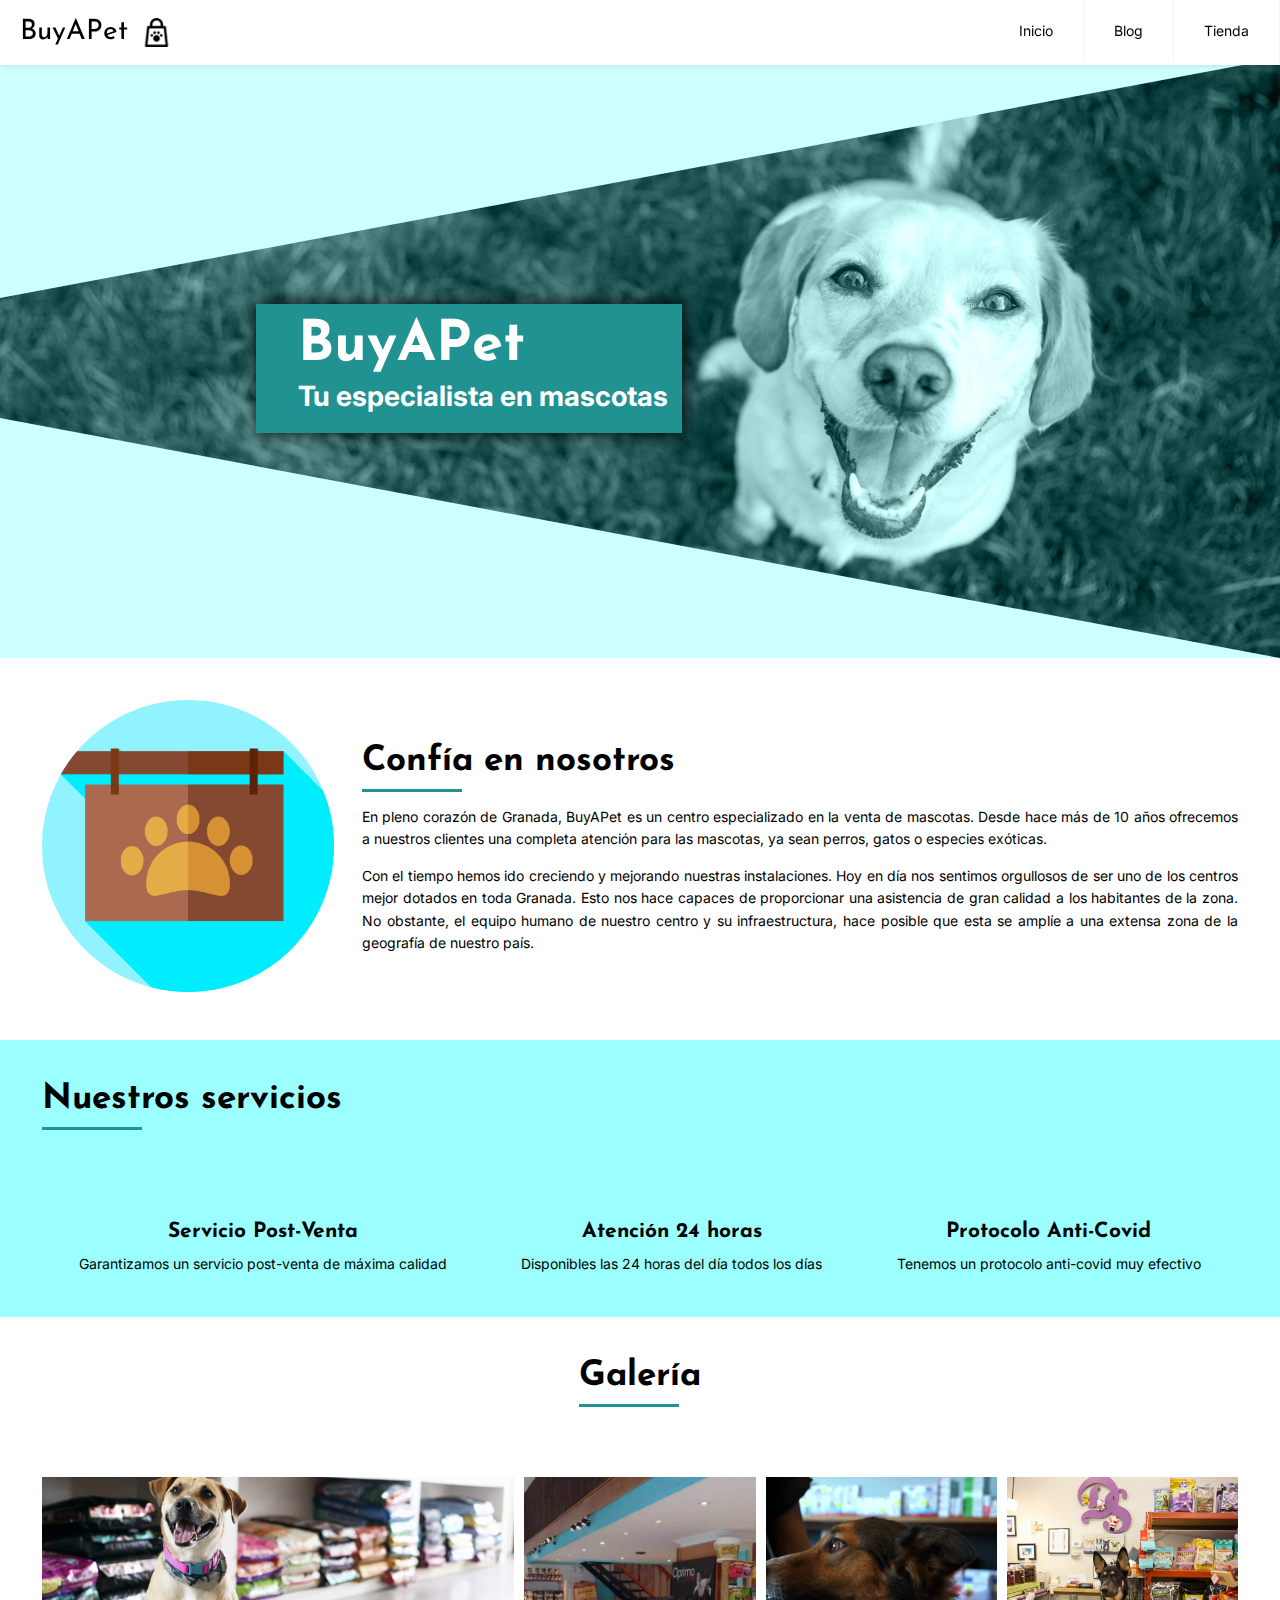
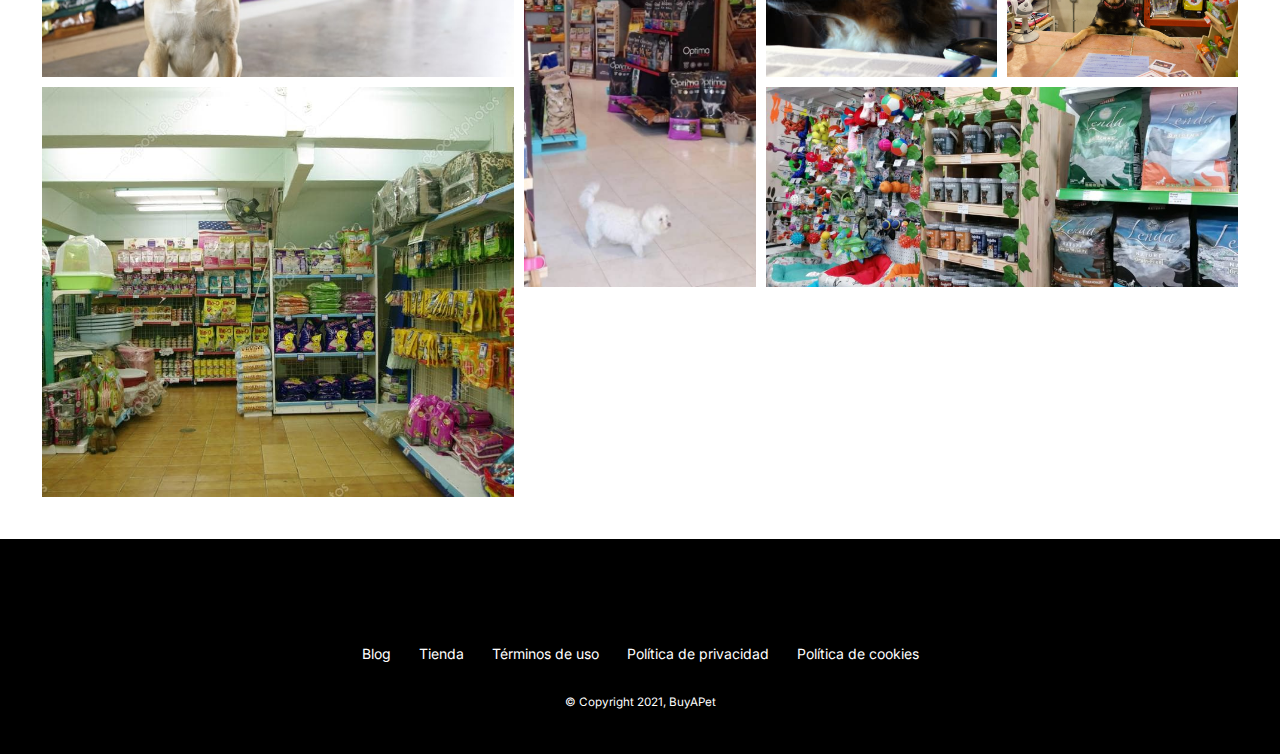
<file: index.html>
<!DOCTYPE html>
<html lang="es">
<head>
	<meta charset="utf-8">
  <meta http-equiv="X-UA-Compatible" content="IE=edge">
  <meta name="viewport" content="width=device-width, initial-scale=1.0">
	<title>BUYAPET - Tu especialista en mascotas</title>
  <link rel="stylesheet" href="https://cdnjs.cloudflare.com/ajax/libs/font-awesome/6.0.0-beta2/css/all.min.css" integrity="sha512-YWzhKL2whUzgiheMoBFwW8CKV4qpHQAEuvilg9FAn5VJUDwKZZxkJNuGM4XkWuk94WCrrwslk8yWNGmY1EduTA==" crossorigin="anonymous" referrerpolicy="no-referrer"/>
	<link rel="stylesheet" type="text/css" href="css/style.css">
  <link rel="icon" href="assets/imagenes/logo.png" type="image/png" />
</head>
<body>

<!-- HEADER -->
<header>
  <a href="#" id="logo">
    <span>BuyAPet</span>
    <div>
      <img src="assets/imagenes/logo.png" alt="logo">
    </div>
  </a>
  <input class="menu-btn" type="checkbox" id="menu-btn" />
  <label class="menu-icon" for="menu-btn"><span class="navicon"></span></label>
    <ul class="menu">
      <li><a href="#">Inicio</a></li>
      <li><a href="paginas/blog.html">Blog</a></li>
      <li><a href="paginas/tienda.html">Tienda</a></li>
    </ul>
</header>
<div id="separador"></div>

<!-- MAIN -->
<main>

  <!-- BANNER -->
  <section id="banner">
    <div class="elementos">
      <h1>BuyAPet</h1>
      <span>Tu especialista en mascotas</span>
    </div>
  </section>

  <!-- INFO -->
  <section id="info">
    <div class="imagen_info">
      <img src="assets/imagenes/inicio/imagen_info.png" alt="imagen con información">
    </div>
    <div class="texto_info">
      <h2>Confía en nosotros</h2>
      <p>En pleno corazón de Granada, BuyAPet es un centro especializado en la venta de mascotas. Desde hace más de 10 años ofrecemos a nuestros clientes una completa atención para las mascotas, ya sean perros, gatos o especies exóticas.</p>
      <p>Con el tiempo hemos ido creciendo y mejorando nuestras instalaciones. Hoy en día nos sentimos orgullosos de ser uno de los centros mejor dotados en toda Granada. Esto nos hace capaces de proporcionar una asistencia de gran calidad a los habitantes de la zona. No obstante, el equipo humano de nuestro centro y su infraestructura, hace posible que esta se amplíe a una extensa zona de la geografía de nuestro país.</p>
    </div>
  </section>

  <!-- SERVICIOS -->
  <section id="servicios">
    <h2>Nuestros servicios</h2>
    <div>
      <div class="servicio">
        <i class="fas fa-star"></i>
        <h3>Servicio Post-Venta</h3>
        <p>Garantizamos un servicio post-venta de máxima calidad</p>
      </div>
      <div class="servicio">
        <i class="fas fa-clock"></i>
        <h3>Atención 24 horas</h3>
        <p>Disponibles las 24 horas del día todos los días</p>
      </div>
      <div class="servicio">
        <i class="fas fa-syringe"></i>
        <h3>Protocolo Anti-Covid</h3>
        <p>Tenemos un protocolo anti-covid muy efectivo</p>
      </div>
    </div>
  </section>

  <!-- GALERÍA -->
  <section id="galeria">
    <h2>Galería</h2>
    <div>
      <div class="ancho"></div>
      <div class="alto"></div>
      <div></div>
      <div class="alto ancho"></div>
      <div class="ancho"></div>
      <div></div>
    </div>
  </section>
</main>

<!-- FOOTER -->
<footer>
  <ul class="social">
    <li><i class="fab fa-instagram"></i></li>
    <li><i class="fab fa-twitter"></i></li>
    <li><i class="fab fa-tiktok"></i></li>
  </ul>
  <ul class="mapa">
    <li><a href="paginas/blog.html">Blog</a></li>
    <li><a href="paginas/tienda.html">Tienda</a></li>
    <li><a href="#">Términos de uso</a></li>
    <li><a href="#">Política de privacidad</a></li>
    <li><a href="#">Política de cookies</a></li>
  </ul>
  <small>&copy; Copyright 2021, BuyAPet</small>
</footer>
</body>
</html>
</file>
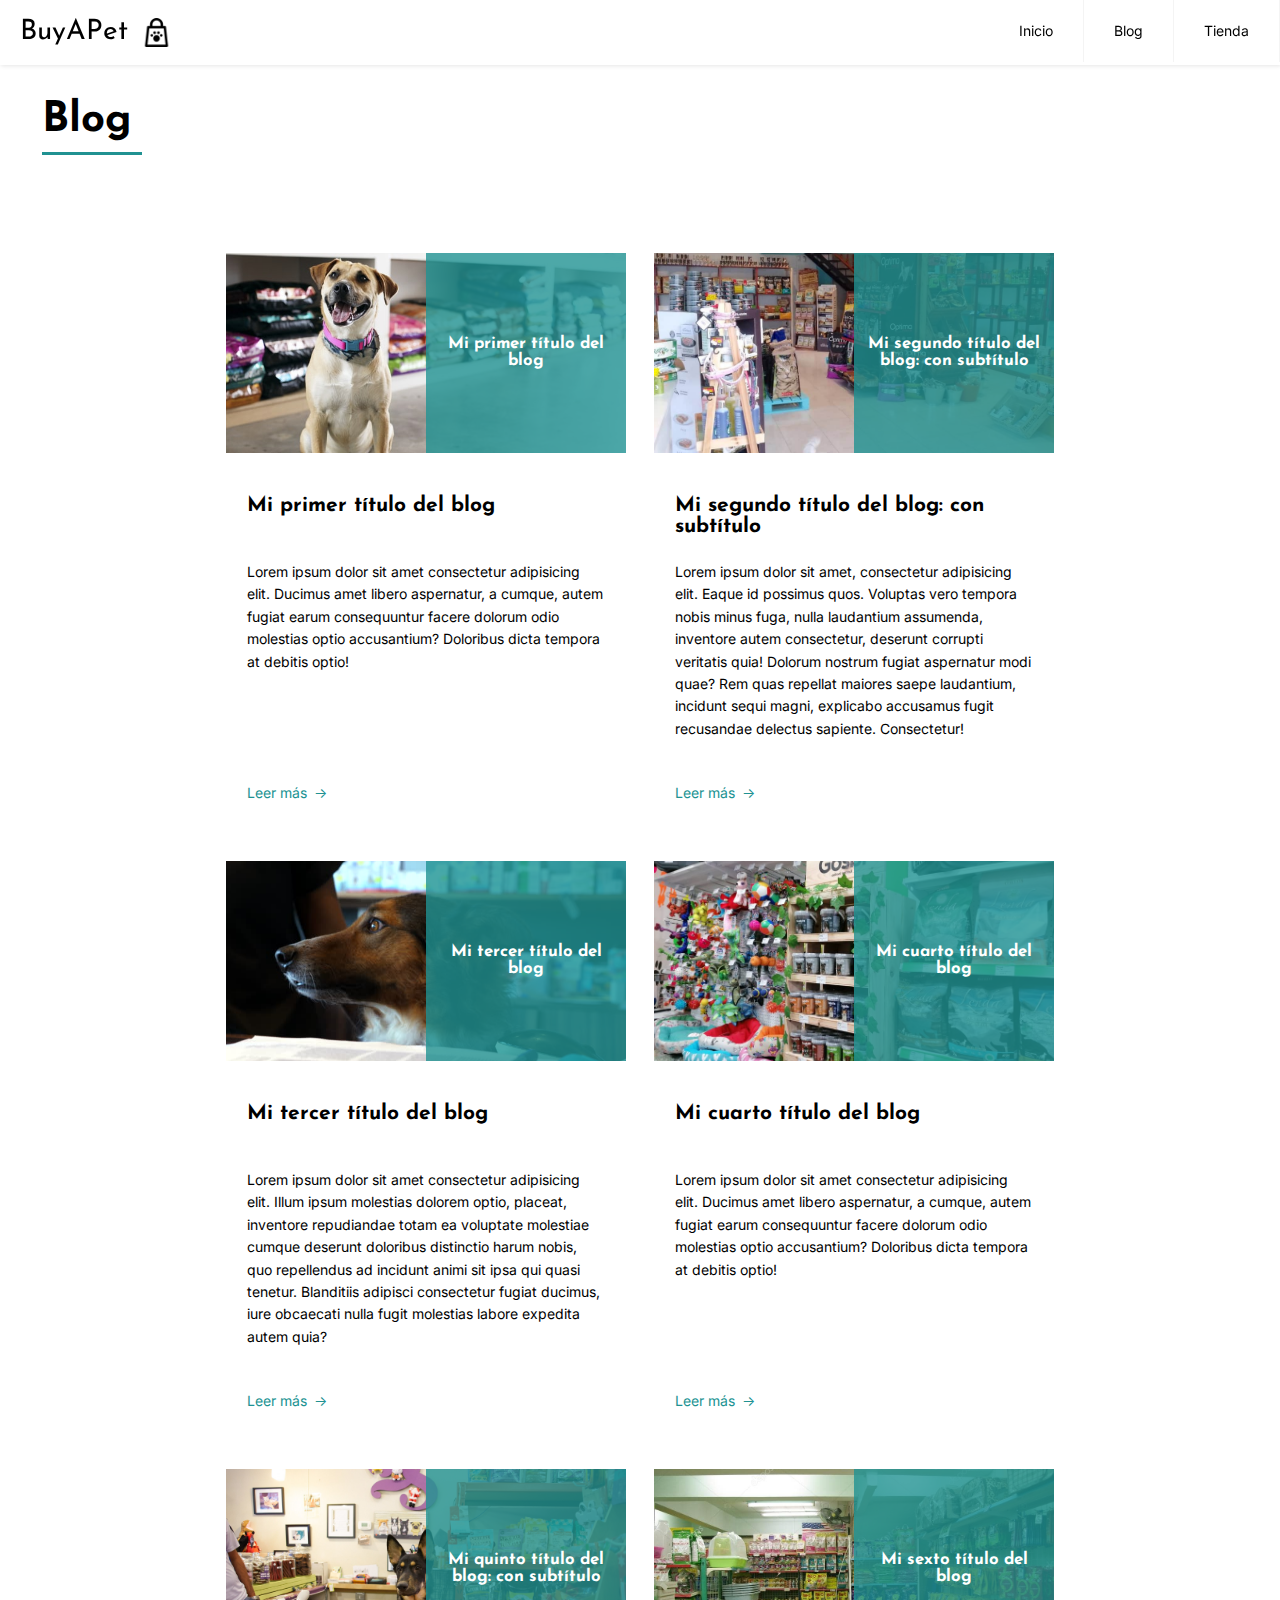
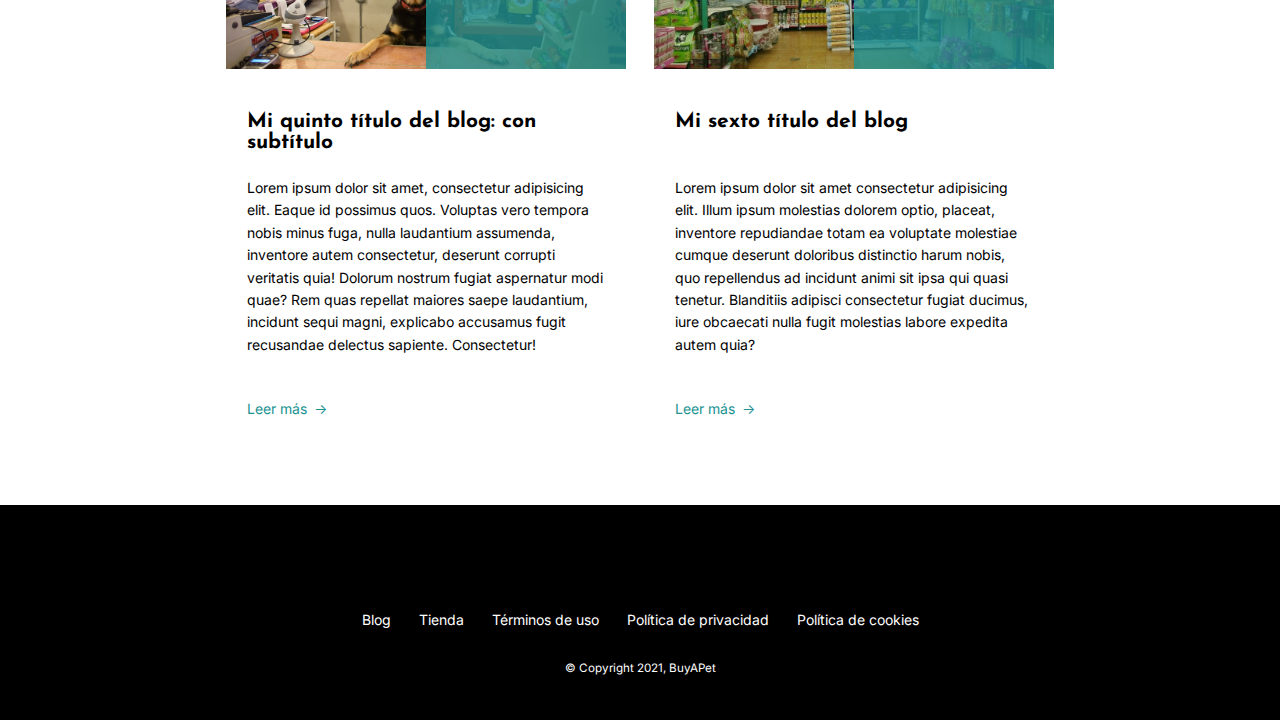
<file: paginas/blog.html>
<!DOCTYPE html>
<html lang="es">
<head>
	<meta charset="utf-8">
  <meta http-equiv="X-UA-Compatible" content="IE=edge">
  <meta name="viewport" content="width=device-width, initial-scale=1.0">
	<title>Blog</title>
  <link rel="stylesheet" href="https://cdnjs.cloudflare.com/ajax/libs/font-awesome/6.0.0-beta2/css/all.min.css" integrity="sha512-YWzhKL2whUzgiheMoBFwW8CKV4qpHQAEuvilg9FAn5VJUDwKZZxkJNuGM4XkWuk94WCrrwslk8yWNGmY1EduTA==" crossorigin="anonymous" referrerpolicy="no-referrer"/>
	<link rel="stylesheet" type="text/css" href="../css/style.css">
  <link rel="icon" href="../assets/imagenes/logo.png" type="image/png" />
</head>
<body>

<!-- HEADER -->
<header>
  <a href="../index.html" id="logo">
    <span>BuyAPet</span>
    <div>
      <img src="../assets/imagenes/logo.png" alt="logo">
    </div>
  </a>
  <input class="menu-btn" type="checkbox" id="menu-btn" />
  <label class="menu-icon" for="menu-btn"><span class="navicon"></span></label>
    <ul class="menu">
      <li><a href="../index.html">Inicio</a></li>
      <li><a href="#">Blog</a></li>
      <li><a href="tienda.html">Tienda</a></li>
    </ul>
</header>
<div id="separador"></div>

<!-- MAIN -->
<main>

  <!-- BLOG -->
    <section id="blog">
        <h1>Blog</h1>
        <div>
            <article>
                <div class="imagen_blog">
                    <div>
                        <h2>Mi primer título del blog</h2>
                    </div>
                </div>
                <div class="texto_blog">
                    <h2>Mi primer título del blog</h2>
                    <p>Lorem ipsum dolor sit amet consectetur adipisicing elit. Ducimus amet libero aspernatur, a cumque, autem fugiat earum consequuntur facere dolorum odio molestias optio accusantium? Doloribus dicta tempora at debitis optio!</p>
                    <a href="#">Leer más</a>
                </div>
            </article>
            <article>
                <div class="imagen_blog">
                    <div>
                        <h2>Mi segundo título del blog: con subtítulo</h2>
                    </div>
                </div>
                <div class="texto_blog">
                    <h2>Mi segundo título del blog: con subtítulo</h2>
                    <p>Lorem ipsum dolor sit amet, consectetur adipisicing elit. Eaque id possimus quos. Voluptas vero tempora nobis minus fuga, nulla laudantium assumenda, inventore autem consectetur, deserunt corrupti veritatis quia! Dolorum nostrum fugiat aspernatur modi quae? Rem quas repellat maiores saepe laudantium, incidunt sequi magni, explicabo accusamus fugit recusandae delectus sapiente. Consectetur!</p>
                    <a href="#">Leer más</a>
                </div>
            </article>
            <article>
                <div class="imagen_blog">
                    <div>
                        <h2>Mi tercer título del blog</h2>
                    </div>
                </div>
                <div class="texto_blog">
                    <h2>Mi tercer título del blog</h2>
                    <p>Lorem ipsum dolor sit amet consectetur adipisicing elit. Illum ipsum molestias dolorem optio, placeat, inventore repudiandae totam ea voluptate molestiae cumque deserunt doloribus distinctio harum nobis, quo repellendus ad incidunt animi sit ipsa qui quasi tenetur. Blanditiis adipisci consectetur fugiat ducimus, iure obcaecati nulla fugit molestias labore expedita autem quia?</p>
                    <a href="#">Leer más</a>
                </div>
            </article>
            <article>
                <div class="imagen_blog">
                    <div>
                        <h2>Mi cuarto título del blog</h2>
                    </div>
                </div>
                <div class="texto_blog">
                    <h2>Mi cuarto título del blog</h2>
                    <p>Lorem ipsum dolor sit amet consectetur adipisicing elit. Ducimus amet libero aspernatur, a cumque, autem fugiat earum consequuntur facere dolorum odio molestias optio accusantium? Doloribus dicta tempora at debitis optio!</p>
                    <a href="#">Leer más</a>
                </div>
            </article>
            <article>
                <div class="imagen_blog">
                    <div>
                        <h2>Mi quinto título del blog: con subtítulo</h2>
                    </div>
                </div>
                <div class="texto_blog">
                    <h2>Mi quinto título del blog: con subtítulo</h2>
                    <p>Lorem ipsum dolor sit amet, consectetur adipisicing elit. Eaque id possimus quos. Voluptas vero tempora nobis minus fuga, nulla laudantium assumenda, inventore autem consectetur, deserunt corrupti veritatis quia! Dolorum nostrum fugiat aspernatur modi quae? Rem quas repellat maiores saepe laudantium, incidunt sequi magni, explicabo accusamus fugit recusandae delectus sapiente. Consectetur!</p>
                    <a href="#">Leer más</a>
                </div>
            </article>
            <article>
                <div class="imagen_blog">
                    <div>
                        <h2>Mi sexto título del blog</h2>
                    </div>
                </div>
                <div class="texto_blog">
                    <h2>Mi sexto título del blog</h2>
                    <p>Lorem ipsum dolor sit amet consectetur adipisicing elit. Illum ipsum molestias dolorem optio, placeat, inventore repudiandae totam ea voluptate molestiae cumque deserunt doloribus distinctio harum nobis, quo repellendus ad incidunt animi sit ipsa qui quasi tenetur. Blanditiis adipisci consectetur fugiat ducimus, iure obcaecati nulla fugit molestias labore expedita autem quia?</p>
                    <a href="#">Leer más</a>
                </div>
            </article>
        </div>
    </section>
</main>

<!-- FOOTER -->
<footer>
  <ul class="social">
    <li><i class="fab fa-instagram"></i></li>
    <li><i class="fab fa-twitter"></i></li>
    <li><i class="fab fa-tiktok"></i></li>
  </ul>
  <ul class="mapa">
    <li><a href="#">Blog</a></li>
    <li><a href="tienda.html">Tienda</a></li>
    <li><a href="#">Términos de uso</a></li>
    <li><a href="#">Política de privacidad</a></li>
    <li><a href="#">Política de cookies</a></li>
  </ul>
  <small>&copy; Copyright 2021, BuyAPet</small>
</footer>
</body>
</html>
</file>
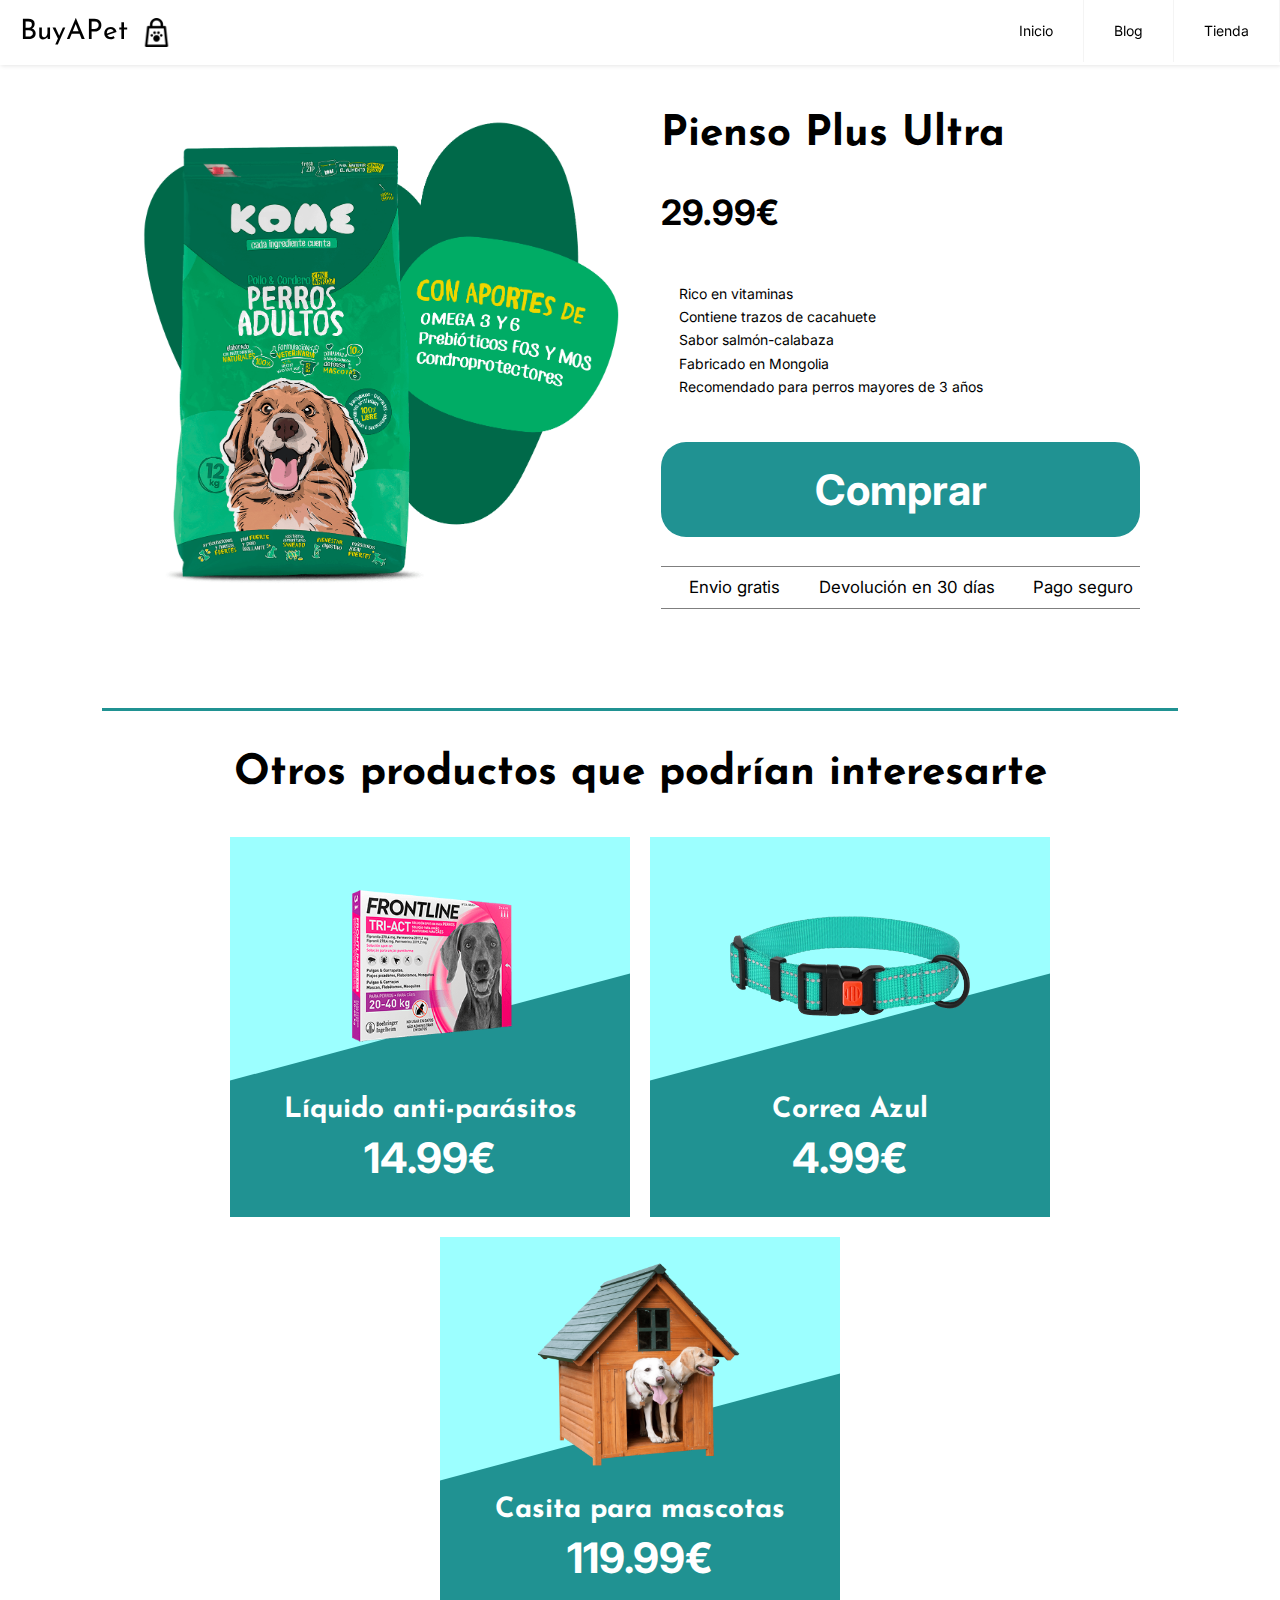
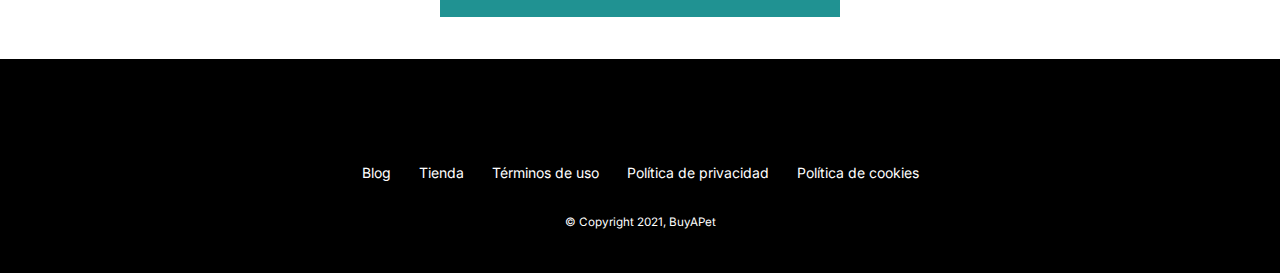
<file: paginas/producto.html>
<!DOCTYPE html>
<html lang="es">
<head>
    <meta charset="utf-8">
    <meta http-equiv="X-UA-Compatible" content="IE=edge">
    <meta name="viewport" content="width=device-width, initial-scale=1.0">
    <title>Producto</title>
    <link rel="stylesheet" href="https://cdnjs.cloudflare.com/ajax/libs/font-awesome/6.0.0-beta2/css/all.min.css" integrity="sha512-YWzhKL2whUzgiheMoBFwW8CKV4qpHQAEuvilg9FAn5VJUDwKZZxkJNuGM4XkWuk94WCrrwslk8yWNGmY1EduTA==" crossorigin="anonymous" referrerpolicy="no-referrer" />
    <link rel="stylesheet" type="text/css" href="../css/style.css">
    <link rel="icon" href="../assets/imagenes/logo.png" type="image/png" />
</head>
<body>

<!-- HEADER -->
<header>
    <a href="../index.html" id="logo">
        <span>BuyAPet</span>
        <div>
            <img src="../assets/imagenes/logo.png" alt="logo">
        </div>
    </a>
    <input class="menu-btn" type="checkbox" id="menu-btn" />
    <label class="menu-icon" for="menu-btn"><span class="navicon"></span></label>
    <ul class="menu">
        <li><a href="../index.html">Inicio</a></li>
        <li><a href="blog.html">Blog</a></li>
        <li><a href="tienda.html">Tienda</a></li>
    </ul>
</header>
<div id="separador"></div>

<!-- MAIN -->
<main>

    <!-- PRODUCTO -->
    <section id="ficha">
        <div class="ficha_imagen">
            <img class="ficha_imagen" src="../assets/imagenes/tienda/producto1.png" alt="producto">
        </div>
        <h1>Pienso Plus Ultra</h1>
        <span>29.99€</span>
        <ul class="lista1">
            <li>Rico en vitaminas</li>
            <li>Contiene trazos de cacahuete</li>
            <li>Sabor salmón-calabaza</li>
            <li>Fabricado en Mongolia</li>
            <li>Recomendado para perros mayores de 3 años</li>
        </ul>
        <a href="#">Comprar</a>
        <ul class="lista2">
            <li>Envio gratis</li>
            <li>Devolución en 30 días</li>
            <li>Pago seguro</li>
        </ul> 
    </section>

    <!-- OTROS PRODUCTOS -->
    <section id="otrosProductos">
        <h2>Otros productos que podrían interesarte</h2>
        <div>
            <div class="producto">
                <div class="contenido">
                    <div class="imagen_producto">
                        <img src="../assets/imagenes/tienda/producto4.png" alt="producto">
                    </div>
                    <div class="texto_producto">
                        <h2>Líquido anti-parásitos</h2>
                        <span>14.99€</span>
                    </div>
                    <a href="#">Ver ficha de producto</a>
                </div>
            </div>
            <div class="producto">
                <div class="contenido">
                    <div class="imagen_producto">
                        <img src="../assets/imagenes/tienda/producto2.png" alt="producto">
                    </div>
                    <div class="texto_producto">
                        <h2>Correa Azul</h2>
                        <span>4.99€</span>
                    </div>
                    <a href="#">Ver ficha de producto</a>
                </div>
            </div>
            <div class="producto">
                <div class="contenido">
                    <div class="imagen_producto">
                        <img src="../assets/imagenes/tienda/producto3.png" alt="producto">
                    </div>
                    <div class="texto_producto">
                        <h2>Casita para mascotas</h2>
                        <span>119.99€</span>
                    </div>
                    <a href="#">Ver ficha de producto</a>
                </div>
            </div>
        </div>
    </section>
</main>

<!-- FOOTER -->
<footer>
    <ul class="social">
        <li><i class="fab fa-instagram"></i></li>
        <li><i class="fab fa-twitter"></i></li>
        <li><i class="fab fa-tiktok"></i></li>
    </ul>
    <ul class="mapa">
        <li><a href="blog.html">Blog</a></li>
        <li><a href="tienda.html">Tienda</a></li>
        <li><a href="#">Términos de uso</a></li>
        <li><a href="#">Política de privacidad</a></li>
        <li><a href="#">Política de cookies</a></li>
    </ul>
    <small>&copy; Copyright 2021, BuyAPet</small>
</footer>
</body>
</html>
</file>
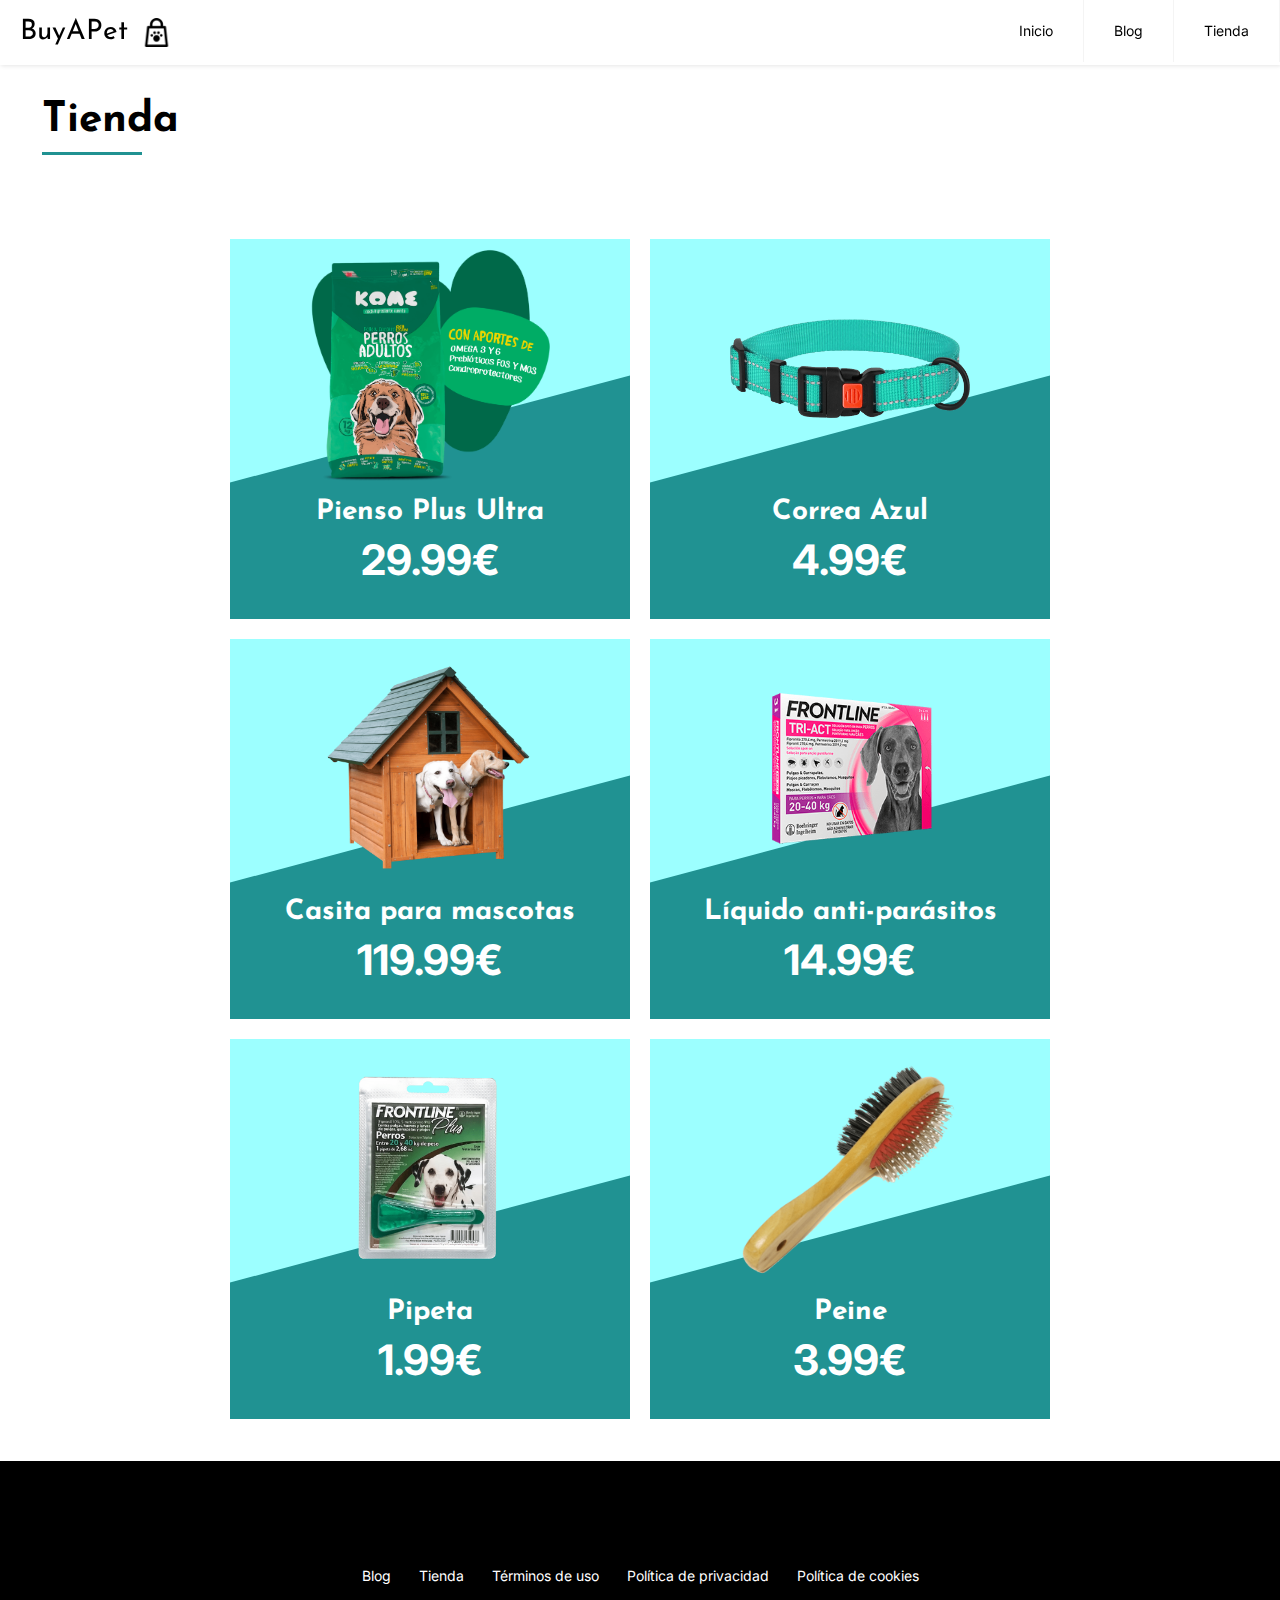
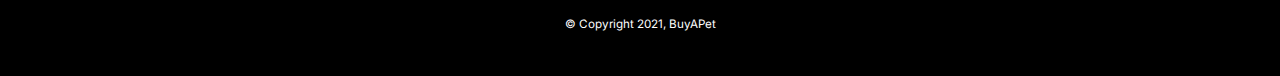
<file: paginas/tienda.html>
<!DOCTYPE html>
<html lang="es">
<head>
	<meta charset="utf-8">
  <meta http-equiv="X-UA-Compatible" content="IE=edge">
  <meta name="viewport" content="width=device-width, initial-scale=1.0">
	<title>Tienda</title>
  <link rel="stylesheet" href="https://cdnjs.cloudflare.com/ajax/libs/font-awesome/6.0.0-beta2/css/all.min.css" integrity="sha512-YWzhKL2whUzgiheMoBFwW8CKV4qpHQAEuvilg9FAn5VJUDwKZZxkJNuGM4XkWuk94WCrrwslk8yWNGmY1EduTA==" crossorigin="anonymous" referrerpolicy="no-referrer"/>
	<link rel="stylesheet" type="text/css" href="../css/style.css">
  <link rel="icon" href="../assets/imagenes/logo.png" type="image/png" />
</head>
<body>

<!-- HEADER -->
<header>
  <a href="../index.html" id="logo">
    <span>BuyAPet</span>
    <div>
      <img src="../assets/imagenes/logo.png" alt="logo">
    </div>
  </a>
  <input class="menu-btn" type="checkbox" id="menu-btn" />
  <label class="menu-icon" for="menu-btn"><span class="navicon"></span></label>
    <ul class="menu">
      <li><a href="../index.html">Inicio</a></li>
      <li><a href="blog.html">Blog</a></li>
      <li><a href="#">Tienda</a></li>
    </ul>
</header>
<div id="separador"></div>

<!-- MAIN -->
<main>

    <!-- TIENDA -->
    <section id="tienda">
        <h1>Tienda</h1>
        <div>
            <div class="producto">
                <div class="contenido">
                    <div class="imagen_producto">
                        <img src="../assets/imagenes/tienda/producto1.png" alt="producto">
                    </div>
                    <div class="texto_producto">
                        <h2>Pienso Plus Ultra</h2>
                        <span>29.99€</span>
                    </div>
                    <a href="producto.html">Ver ficha de producto</a>
                </div>
            </div>
            <div class="producto">
                <div class="contenido">
                    <div class="imagen_producto">
                        <img src="../assets/imagenes/tienda/producto2.png" alt="producto">
                    </div>
                    <div class="texto_producto">
                        <h2>Correa Azul</h2>
                        <span>4.99€</span>
                    </div>
                    <a href="producto.html">Ver ficha de producto</a>
                </div>
            </div>
            <div class="producto">
                <div class="contenido">
                    <div class="imagen_producto">
                        <img src="../assets/imagenes/tienda/producto3.png" alt="producto">
                    </div>
                    <div class="texto_producto">
                        <h2>Casita para mascotas</h2>
                        <span>119.99€</span>
                    </div>
                    <a href="producto.html">Ver ficha de producto</a>
                </div>
            </div>
            <div class="producto">
                <div class="contenido">
                    <div class="imagen_producto">
                        <img src="../assets/imagenes/tienda/producto4.png" alt="producto">
                    </div>
                    <div class="texto_producto">
                        <h2>Líquido anti-parásitos</h2>
                        <span>14.99€</span>
                    </div>
                    <a href="producto.html">Ver ficha de producto</a>
                </div>
            </div>
            <div class="producto">
                <div class="contenido">
                    <div class="imagen_producto">
                        <img src="../assets/imagenes/tienda/producto5.png" alt="producto">
                    </div>
                    <div class="texto_producto">
                        <h2>Pipeta</h2>
                        <span>1.99€</span>
                    </div>
                    <a href="producto.html">Ver ficha de producto</a>
                </div>
            </div>
            <div class="producto">
                <div class="contenido">
                    <div class="imagen_producto">
                        <img src="../assets/imagenes/tienda/producto6.png" alt="producto">
                    </div>
                    <div class="texto_producto">
                        <h2>Peine</h2>
                        <span>3.99€</span>
                    </div>
                    <a href="producto.html">Ver ficha de producto</a>
                </div>
            </div>
        </div>
    </section>
</main>

<!-- FOOTER -->
<footer>
  <ul class="social">
    <li><i class="fab fa-instagram"></i></li>
    <li><i class="fab fa-twitter"></i></li>
    <li><i class="fab fa-tiktok"></i></li>
  </ul>
  <ul class="mapa">
    <li><a href="blog.html">Blog</a></li>
    <li><a href="#">Tienda</a></li>
    <li><a href="#">Términos de uso</a></li>
    <li><a href="#">Política de privacidad</a></li>
    <li><a href="#">Política de cookies</a></li>
  </ul>
  <small>&copy; Copyright 2021, BuyAPet</small>
</footer>
</body>
</html>
</file>
<file: css/style.css>
/* IMPORTACION */
@import url('https://fonts.googleapis.com/css2?family=Inter:wght@100;400;700&family=Josefin+Sans:wght@100;400;700&display=swap');

/* VARIABLES */
:root{
  --principal:#2eccd1;
  --oscuro: #209292;
  --claro: #9cffff;
  --muy-claro: #cdffff;
}

/* RESETEO */
*,*::before,*::after{
  margin: 0;
  padding: 0;
  box-sizing: border-box;
}

@media (max-width: 768px) {
  *,*::before,*::after{
    transition: none !important;
  }
}

/* GENERAL */
html,body {
  font-family: 'Inter', sans-serif;
  font-size: 16px;
  line-height: 1.6;
}

@media (min-width: 768px) {
  html,body{
    font-size: 14px;
  }
}

a {
  text-decoration: none;
}

li{
  list-style: none;
}

img{
  max-width: 100%;
  max-height: 100%;
}

section:not(#banner){
  max-width: 1400px;
  margin: 0 auto;
  padding: 3em;
}

h1,h2,h3,h4,h5,h6{
  font-family: 'Josefin Sans', sans-serif;
  line-height: 1;
}

/* HEADER */

header {
  background-color: #fff;
  box-shadow: 1px 1px 4px 0 rgba(0,0,0,.1);
  position: fixed;
  width: 100%;
  z-index: 3;
}

header a{
  color: black;
}

header #logo {
  font-family: 'Josefin Sans', sans-serif;
  display: flex;
  justify-content: center;
  align-items: center;
  float: left;
  font-size: 2em;
  padding: 10px 20px;
}

header #logo div{
  margin-left: .5em;
  width: 29px;
  display: flex;
  justify-content: center;
  align-items: center;
}

header ul {
  margin: 0;
  padding: 0;
  list-style: none;
  overflow: hidden;
  background-color: #fff;
}

header li a {
  display: block;
  padding: 20px 20px;
  border-right: 1px solid #f4f4f4;
  text-decoration: none;
}

header li a:hover,
header .menu-btn:hover {
  background-color: #f4f4f4;
}

/* menu */

header .menu {
  clear: both;
  max-height: 0;
  transition: max-height .2s ease-out;
}

/* menu icon */

header .menu-icon {
  cursor: pointer;
  display: inline-block;
  float: right;
  padding: 28px 20px;
  position: relative;
  user-select: none;
}

header .menu-icon .navicon {
  background: #000;
  display: block;
  height: 2px;
  position: relative;
  transition: background .2s ease-out;
  width: 18px;
}

header .menu-icon .navicon:before,
header .menu-icon .navicon:after {
  background: #000;
  content: '';
  display: block;
  height: 100%;
  position: absolute;
  transition: all .2s ease-out;
  width: 100%;
}

header .menu-icon .navicon:before {
  top: 5px;
}

header .menu-icon .navicon:after {
  top: -5px;
}

/* menu btn */

header .menu-btn {
  display: none;
}

header .menu-btn:checked ~ .menu {
  max-height: 240px;
}

header .menu-btn:checked ~ .menu-icon .navicon {
  background: transparent;
}

header .menu-btn:checked ~ .menu-icon .navicon:before {
  transform: rotate(-45deg);
}

header .menu-btn:checked ~ .menu-icon .navicon:after {
  transform: rotate(45deg);
}

header .menu-btn:checked ~ .menu-icon:not(.steps) .navicon:before,
header .menu-btn:checked ~ .menu-icon:not(.steps) .navicon:after {
  top: 0;
}

@media (min-width: 768px) {
  header li {
    float: left;
  }
  header li a {
    padding: 20px 30px;
  }
  header .menu {
    clear: none;
    float: right;
    max-height: none;
  }
  header .menu-icon {
    display: none;
  }
}

#separador{
  height: 58px;
}

/* MAIN */
main{
  background-color: var(--muy-claro);
}

/* BANNER */
#banner{
  height: 400px;
  position: relative;
  background: var(--muy-claro) url('../assets/imagenes/inicio/imagen_banner.jpg') no-repeat right bottom/cover;
  background-blend-mode: luminosity;
}

.elementos{
  height: max-content;
  position: absolute;
  color: white;
  background-color: var(--oscuro);
  top: 25px;
  margin: auto;
  padding:1em 1em 1em 1em;
  box-shadow: 0px 0px 15px black;
}

.elementos h1{
  font-size: 3em;
  margin: 0 auto;
}

.elementos span{
  font-size: 1.5em;
  text-align: center; 
  font-weight: 700;
}

@media (min-width: 768px) {
  #banner{
    height: 600px;
    background: var(--muy-claro) url('../assets/imagenes/inicio/imagen_banner.jpg') no-repeat left center/cover;
    clip-path: polygon(0 40%, 100% 0, 100% 100%, 0 60%);
  }

  .elementos{
    top: 41%;
    left: 20%;
    padding-left: 3em;
  }

  .elementos h1{
    font-size: 4em;
  }

  .elementos span{
    font-size: 2em;
  }
}

/* INFO */
#info{
  background-color: white;
  display: flex;
  justify-content: center;
  align-items: center;
  flex-direction: column;
}

.imagen_info{
  display: none;
}

.texto_info h2{
  font-size: 2.5em;
}

.texto_info h2::after{
  content: "";
  display: block;
  height: 3px;
  width: 100px;
  margin-top:10px;
  background-color: var(--oscuro);
}

.texto_info p{
  text-align: justify;
  margin-top: 1em;
}

@media (min-width: 768px) {
  #info{
    flex-direction: row;
  }

  .imagen_info{
    flex: 1;
    display: block;
  }

  .texto_info{
    flex: 3;
    padding-left: 2em;
  }
}

/* SERVICIOS */
#servicios{
  background-color: var(--claro);
}

#servicios h2{
  font-size: 2.5em;
  margin-bottom: 2em;
}

#servicios h2::after{
  content: "";
  display: block;
  height: 3px;
  width: 100px;
  margin-top: 10px;
  background-color: var(--oscuro);
}

#servicios>div{
  display: flex;
  justify-content: space-around;
  align-items: center;
  flex-direction: column;
}

.servicio{
  display: flex;
  justify-content: center;
  align-items: center;
  flex-direction: column;
  text-align: center;
  transition: color 300ms ease-in-out;
}

.servicio:hover{
  color: var(--oscuro);
}

.servicio i{
  font-size: 5em;
}

.servicio h3{
  font-size: 1.5em;
  margin: 1em 0 .5em;
}

.servicio:nth-child(2){
  margin: 4em 0;
}

@media (min-width: 768px) {
  #servicios>div{
    flex-direction: row;
  }

  .servicio:nth-child(2){
    margin:0;
  }
}

/* GALERIA */
#galeria{
  text-align: center;
  background-color: white;
}

#galeria h2{
  display: inline-block;
  font-size: 2.5em;
  margin-bottom: 2em;
}

#galeria h2:after{
  content: "";
  display: block;
  height: 3px;
  width: 100px;
  margin-top: 10px;
  background-color: var(--oscuro);
}

#galeria>div {
  display: grid;
  grid-template-columns: repeat(auto-fill, minmax(200px, 1fr));
  grid-auto-rows: minmax(200px, auto);
  gap: 10px;
  grid-auto-flow: dense;
}

#galeria>div>div:nth-child(1) {
  background: url("../assets/imagenes/inicio/imagen_galeria1.jpg") no-repeat center center / cover;
}

#galeria>div>div:nth-child(2) {
  background: url("../assets/imagenes/inicio/imagen_galeria2.jpg") no-repeat center center / cover;
}

#galeria>div>div:nth-child(3) {
  background: url("../assets/imagenes/inicio/imagen_galeria3.jpg") no-repeat center center / cover;
}

#galeria>div>div:nth-child(4) {
  background: url("../assets/imagenes/inicio/imagen_galeria6.jpg") no-repeat center center / cover;
}

#galeria>div>div:nth-child(5) {
  background: url("../assets/imagenes/inicio/imagen_galeria4.jpg") no-repeat center center / cover;
}

#galeria>div>div:nth-child(6) {
  background: url("../assets/imagenes/inicio/imagen_galeria5.jpg") no-repeat center center / cover;
}

#galeria>div>div {
  grid-column: span 1;
  grid-row: span 1;
}

@media (min-width: 768px) {
  #galeria>div>div {
    grid-column: span 1;
    grid-row: span 1;
  }

  #galeria>div>div.ancho {
    grid-column: span 2;
  }

  #galeria>div>div.alto {
    grid-row: span 2;
  }
}

/* FOOTER */
footer{
  background-color: black;
  display: flex;
  justify-content: center;
  align-items: center;
  flex-direction: column;
  padding: 3em;
}

footer>ul{
  display: flex;
  justify-content: center;
  align-items: center;
  color: white;
  margin: 0 0 2em;
}

footer>ul li{
  margin: 0 1em;
}

footer i{
  font-size: 1.5em;
  padding: .5em;
  border-radius: 50%;
  transition: all 300ms ease-in-out;
}

footer i:hover{
  cursor: pointer;
  background-color: white;
  color: #000;
}

footer>ul:nth-child(2){
  flex-direction: column;
}

footer>ul:nth-child(2) li{
  margin-bottom: 1em;
}

footer a, footer small{
  color: white;
}

@media (min-width: 768px) {
  footer>ul:nth-child(2){
    flex-direction: row;
  }

  footer>ul:nth-child(2) li{
    margin-bottom: 0;
  }
}

/* BLOG */
#blog{
  background-color: white;
}

#blog>div{
  display: flex;
  justify-content: center;
  align-items: center;
  flex-direction: column;
}

#blog h1{
  font-size: 3em;
  margin-bottom: 2em;
}

#blog h1:after{
  content: "";
  display: block;
  height: 3px;
  width: 100px;
  margin-top: 10px;
  background-color: var(--oscuro);
}

article{
  margin:1em 0;
  width: 350px;
  height: 700px;
}

.imagen_blog{
  height: 200px;
  display: flex;
  justify-content: flex-end;
  align-items: center;
}

article:nth-child(1) .imagen_blog{
  background: url('../assets/imagenes/inicio/imagen_galeria1.jpg') no-repeat center center/cover;
}

article:nth-child(2) .imagen_blog{
  background: url('../assets/imagenes/inicio/imagen_galeria2.jpg') no-repeat center center/cover;
}

article:nth-child(3) .imagen_blog{
  background: url('../assets/imagenes/inicio/imagen_galeria3.jpg') no-repeat center center/cover;
}

article:nth-child(4) .imagen_blog{
  background: url('../assets/imagenes/inicio/imagen_galeria4.jpg') no-repeat center center/cover;
}

article:nth-child(5) .imagen_blog{
  background: url('../assets/imagenes/inicio/imagen_galeria5.jpg') no-repeat center center/cover;
}

article:nth-child(6) .imagen_blog{
  background: url('../assets/imagenes/inicio/imagen_galeria6.jpg') no-repeat center center/cover;
}

.imagen_blog>div{
  width: 50%;
  height: 100%;
  display: flex;
  justify-content: center;
  align-items: center;
  background-color: rgba(32, 146, 146, 0.8);
  padding: 1em;
  color: white;
}

.imagen_blog h2{
  font-size: 1.2em;
  text-align: center;
}

.texto_blog{
  padding: 1.5em;
}

.texto_blog h2{
  height: 45px;
  margin: 1em 0;
}

.texto_blog p{
  height: 300px;
}

.texto_blog a{
  display: inline-block;
  margin-top: 1.5em;
  color: var(--oscuro);
}

.texto_blog a::after{
  content: "->";
  color: var(--oscuro);
  margin-left: .5em;
  transition: all 300ms ease-in-out;
}

.texto_blog a:hover::after{
  margin-left: 2em;}

@media (min-width: 768px) {
  #blog>div{
    flex-direction: row;
    flex-wrap: wrap;
  }

  article{
    margin:1em;
    width: 400px;
    height: 580px;
  }

  .texto_blog{
    padding: 1.5em;
    height: 65.5%;
    transition: all 300ms ease-in-out;
  }

  .texto_blog p{
    height: 200px;
  }
  
  article:hover .texto_blog{
    background-color: var(--oscuro);
    color: white;
  }
  
  article:hover a, article:hover a:after{
    color: white;
  }
}

/* TIENDA */
#tienda{
  background-color: white;
}

#tienda h1{
  font-size: 3em;
  margin-bottom: 2em;
}

#tienda h1:after{
  content: "";
  display: block;
  height: 3px;
  width: 100px;
  margin-top: 10px;
  background-color: var(--oscuro);
}

#tienda>div{
  display: flex;
  justify-content: center;
  align-items: center;
  flex-wrap: wrap;
  gap: 20px;
}

.producto{
  position: relative;
  width: 400px;
  height: 380px;
  background-color: var(--oscuro);
  overflow: hidden;
  color: white;
}

.producto::before{
  content: "";
  position: absolute;
  top: -50%;
  width: 100%;
  height: 100%;
  background-color: var(--claro);
  transform: skewY(345deg);
  transition: 500ms;
}

.producto:hover::before{
  top: -70%;
  transform: skewY(390deg);
}

.contenido{
  position: relative;
  
}

.contenido .imagen_producto{
  width: 60%;
  height: 259px;
  display: flex;
  justify-content: center;
  align-items: center;
  margin: 0 auto;
  transition: all 300ms ease-in-out;
}

.contenido h2{
  text-align: center;
  font-size: 2em;
  transition: all 300ms ease-in-out;
}

.contenido span{
  display: block;
  font-size: 3em;
  text-align: center;
  font-weight: bold;
  height: 40px;
  transition: all 300ms ease-in-out;
}

.contenido a{
  position: relative;
  bottom: -54px;
  left: 0;
  right: 0;
  color: white;
  background-color: var(--principal);
  border-radius: 10px;
  padding: .5em 1.5em;
  margin: 0 auto;
  display: block;
  width: max-content;
  transition: all 300ms ease-in-out;
}

.producto:hover a{
  bottom: -10px;
}

.producto:hover .imagen_producto{
  width: 50%;
}

.producto:hover h2{
  font-size:1.5em;
}

.producto:hover span{
  font-size: 2.5em;
}

@media (max-width: 768px) {
  .contenido a{
    position: static;
    margin: 1em auto;
  }

  .contenido h2{
    font-size: 1.5em;
  }

  .producto{
    height: 450px;
  }

  .producto span{
    margin-bottom: 1em;
  }

  .producto:hover .imagen_producto{
    width: 60%;
  }
  
  .producto:hover h2{
    font-size: 1.5em;
  }
  
  .producto:hover span{
    font-size: 3em;
  }

  .producto:hover::before{
    top: -50%;
    transform: skewY(345deg);
  }
}

/* PRODUCTO */
section#ficha{
  background-color: white;
  padding: 3em 10em;
  display: grid;
  align-items: center;
  grid-column-gap: 3em;
  grid-row-gap: 1em;
  grid-template-columns: repeat(4, 1fr);
  grid-template-areas:
                      "img img h1 h1"
                      "img img precio precio"
                      "img img lista1 lista1"
                      "img img boton boton"
                      "img img lista2 lista2";
}

.ficha_imagen{
  grid-area: img;
}

#ficha h1{
  grid-area: h1;
  font-size: 3em;
}

#ficha span{
  grid-area: precio;
  font-size: 2.5em;
  font-weight: bold;
  align-self: flex-start;
}

#ficha .lista1{
  grid-area: lista1;
  align-self: flex-start;
}

#ficha .lista1 li::before{
  font-family: "Font Awesome 6 Free";
  font-weight: 900;
  content: "\f1b0";
  margin-right: .5em;
}

#ficha a{
  grid-area: boton;
  background-color: var(--oscuro);
  height: 100%;
  display: flex;
  justify-content: center;
  align-items: center;
  color: white;
  font-size: 3em;
  font-weight: bold;
  border-radius: 25px;
  transition: all 300ms ease-in-out;
}

#ficha a:hover{
  transform: scale(1.2);
}

#ficha .lista2{
  grid-area: lista2;
  display: flex;
  justify-content: space-between;
  align-items: center;
  gap: 1em;
  border-top: 1px solid rgba(0, 0, 0, .5);
  border-bottom: 1px solid rgba(0, 0, 0, .5);
  padding: .5em;
  transition: all 300ms ease-in-out;
}

#ficha .lista2:hover{
  background-color: var(--principal);
  color: white;
}

#ficha .lista2 li{
  font-size: 1.2em;
}

#ficha .lista2 li:nth-child(1)::before{
  font-family: "Font Awesome 6 Free";
  font-weight: 900;
  content: "\f0d1";
  margin-right: .5em;
}

#ficha .lista2 li:nth-child(2)::before{
  font-family: "Font Awesome 6 Free";
  font-weight: 900;
  content: "\f017";
  margin-right: .5em;
}

#ficha .lista2 li:nth-child(3)::before{
  font-family: "Font Awesome 6 Free";
  font-weight: 900;
  content: "\f53c";
  margin-right: .5em;
}

@media (max-width: 1000px) {
  section#ficha{
    padding: 3em 5em;
    grid-template-columns: repeat(3, 1fr);
    grid-template-areas:
                      "img img h1"
                      "img img precio"
                      "img img lista1"
                      "img img boton"
                      "img img lista2";
  }
}

@media (max-width: 768px) {
  section#ficha{
    padding: 3em 1.5em;
    grid-template-areas:
                      "img img img"
                      "h1 h1 h1"
                      "precio precio precio"
                      "lista1 lista1 lista1"
                      "boton boton boton"
                      "lista2 lista2 lista2";
  }

  .ficha_imagen>img{
    display: block;
    width: 100%;
    max-width: 500px;
    margin: 0 auto;
  }

  #ficha a:hover{
    transform: scale(1);
  }

  #ficha .lista2{
    flex-wrap: wrap;
  }

  #ficha .lista2:hover{
    background-color: transparent;
    color: black;
  }
}

/* OTROS PRODUCTOS */
#otrosProductos{
  background-color: white;
}

#otrosProductos::before{
  content: "";
  display: block;
  height: 3px;
  width: 90%;
  margin-top:10px;
  background-color: var(--oscuro);
  margin: 0 auto;
}

#otrosProductos>h2{
  text-align: center;
  font-size: 3em;
  margin: 1em 0;
}

#otrosProductos>div{
  display: flex;
  justify-content: center;
  align-items: center;
  flex-wrap: wrap;
  gap: 20px;
}
</file>
